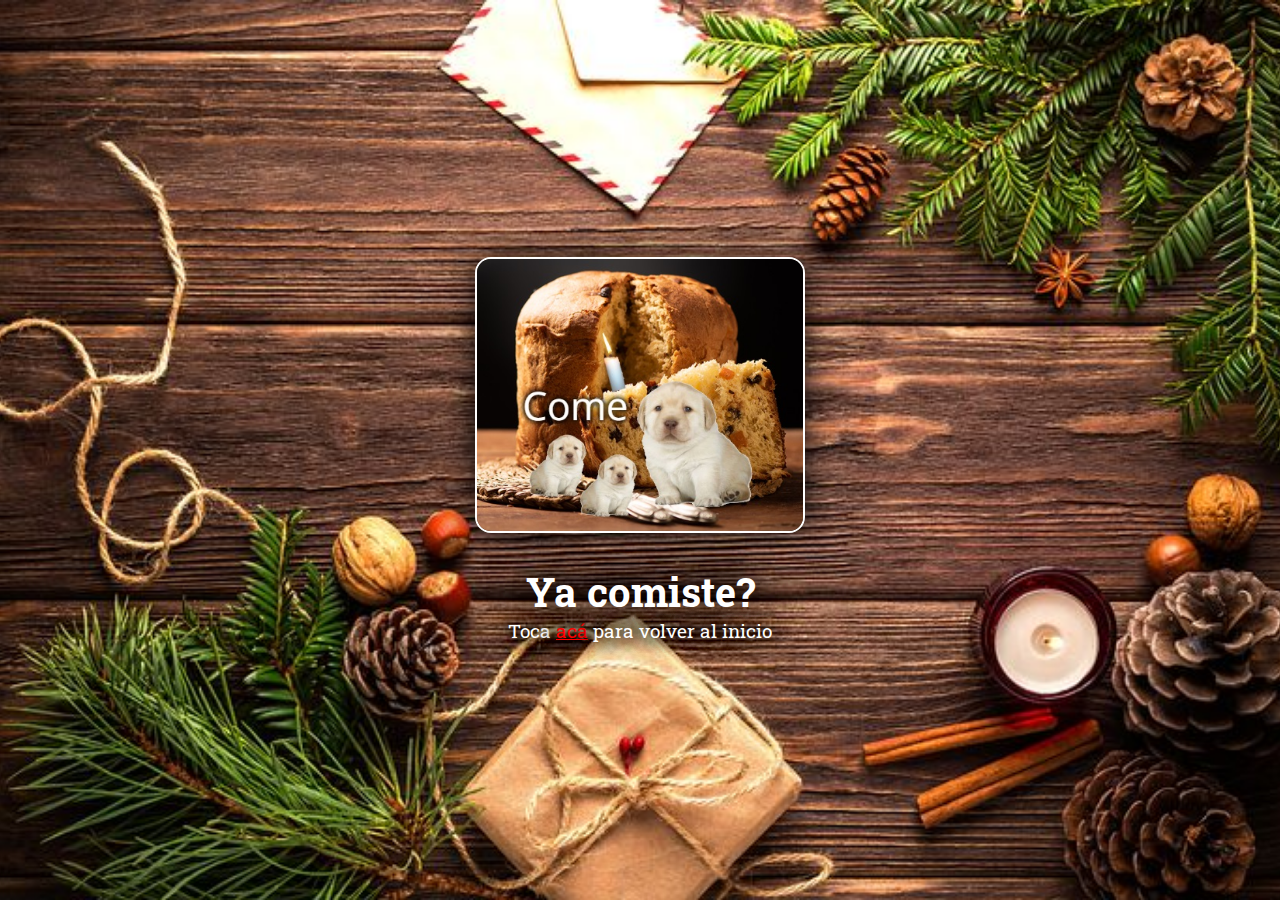
<file: pag/pandulce.html>
<!DOCTYPE html>
<html lang="en">
<head>
    <meta charset="UTF-8">
    <meta http-equiv="X-UA-Compatible" content="IE=edge">
    <meta name="viewport" content="width=device-width, initial-scale=1.0">

    <link rel="preconnect" href="https://fonts.googleapis.com">
    <link rel="preconnect" href="https://fonts.gstatic.com" crossorigin>
    <link href="https://fonts.googleapis.com/css2?family=Roboto+Slab&display=swap" rel="stylesheet">

    <link rel="stylesheet" href="../css/style--pandulce.css">

    <title>Document</title>
</head>
<body>
    <div class="flex">
        <img src="../img/pandulce.jpg">
        <h2>Ya comiste?</h2>
        <p>Toca <a href="../index.html">acá</a> para volver al inicio</p>
    </div>
</body>
</html>
</file>
<file: css/style--pandulce.css>
* {
    margin: 0;
    box-sizing: border-box;
    padding: 0;
}

body {
    height: 100vh;
    background-image: url(../img/fondopandulce.jpg);
    background-repeat: no-repeat;
    background-size: cover;
    background-position: center;
}

.flex{
    display: flex;
    flex-direction: column;
    height: 100vh;
    justify-content: center;
}

.flex img {
    align-self: center;
    width: 330px;
    border: 2px solid #fff;
    border-radius: 1em;
    margin-bottom: 2em;
    filter: drop-shadow(0 0 1em #000);
}

.flex h2, p{
    font-family: 'Roboto Slab', serif;
    text-shadow: 0 0 1em rgb(0, 0, 0),
    0 0 1em rgb(0, 0, 0),
    0 0 1em rgb(0, 0, 0);
    text-align: center;
    color: rgb(255, 255, 255);
}

.flex h2{
    font-size: 2.5em;
}

.flex p{
    font-size: 1.2em;
}

.flex a{
    color: red;
}
</file>
